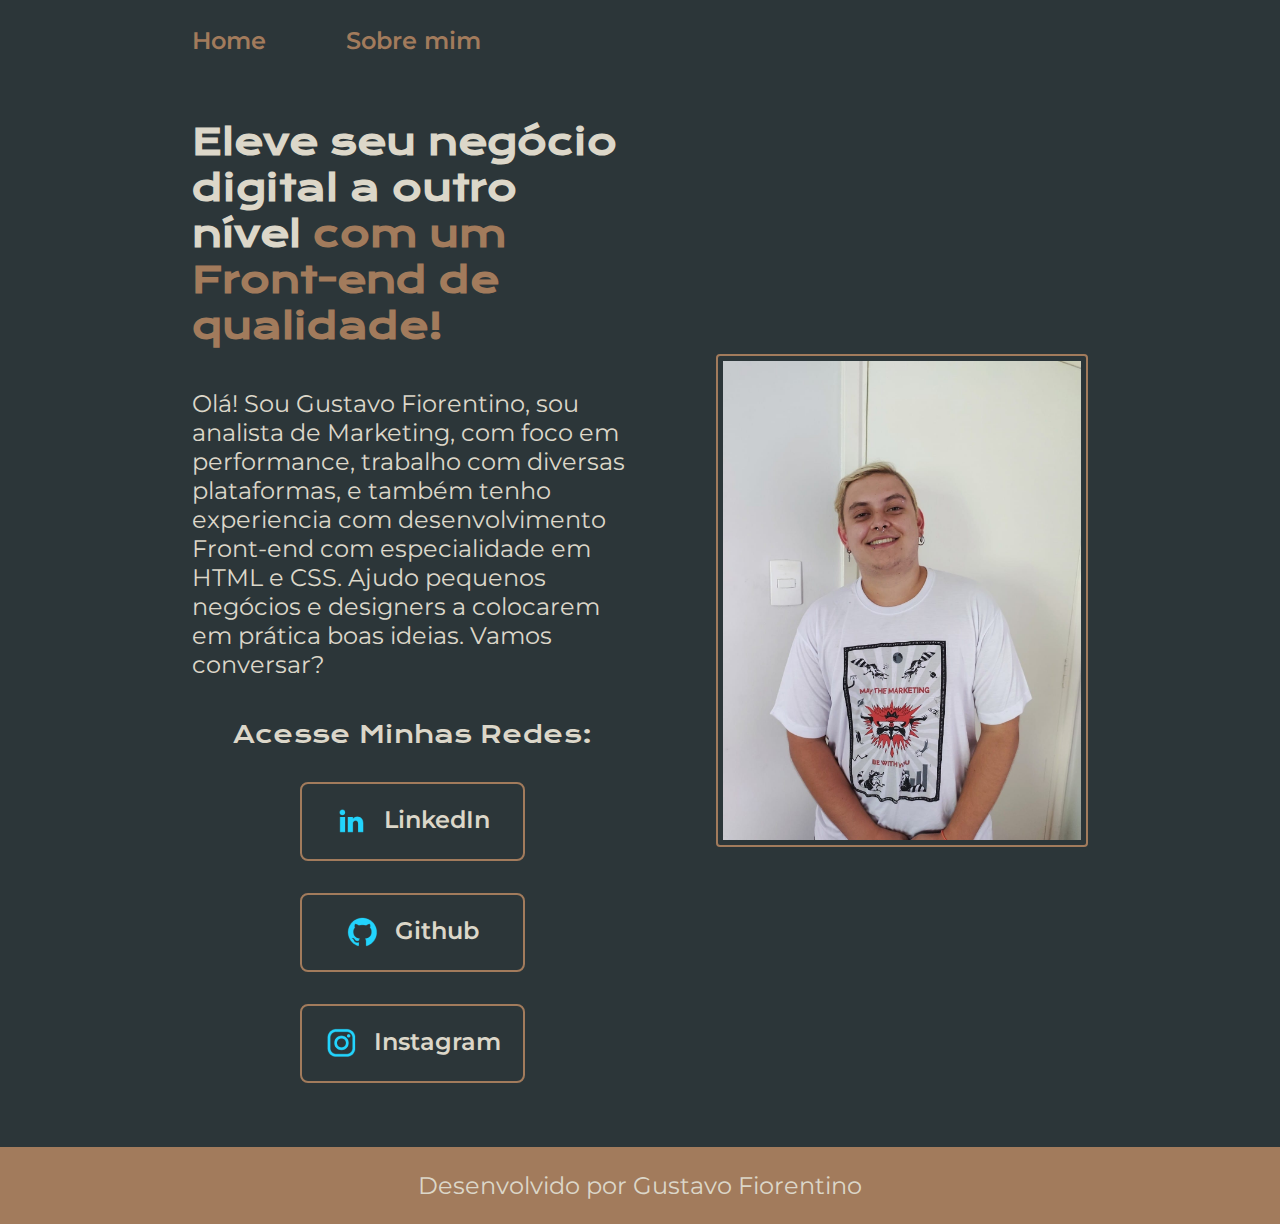
<file: index.html>
<!DOCTYPE html>
<html lang="pt-br">
<head>
    <meta charset="UTF-8">
    <meta http-equiv="X-UA-Compatible" content="IE=edge">
    <meta name="viewport" content="width=device-width, initial-scale=1.0">
    <title>Portfolio</title>
    <link rel = "stylesheet" href="./styles/style.css">
</head>
<body>
    <header class = "cabecalho">
        <nav class = "cabecalho__menu">
            <a class="cabecalho__menu__link" href="index.html">Home</a>
            <a class="cabecalho__menu__link" href="about.html">Sobre mim</a>
        </nav>
    </header>
    <main class="apresentacao">
            <section class="apresentacao__conteudo">
                <h1 class = "apresentacao__conteudo__titulo">Eleve seu negócio digital a outro nível <strong class="titulo-destaque">com um Front-end de qualidade!</strong></h1>
                <p class="apresentacao__conteudo__texto">Olá! Sou Gustavo Fiorentino, sou analista de Marketing, com foco em performance, trabalho com diversas plataformas, e também tenho experiencia com desenvolvimento Front-end com especialidade em HTML e CSS. Ajudo pequenos negócios e designers a colocarem em prática boas ideias. Vamos conversar?</p>
                <div class =  "apresentacao__links">
                    <h2 class = "apresentacao__links__subtitulo">Acesse Minhas Redes:</h2>
                    <a class = "apresentacao__links__navegacao" href = "https://www.linkedin.com/in/gustavo-moreira-mkt/">
                    <img src="./assets/linkedin.png">
                        LinkedIn
                    </a>
                    <a class = "apresentacao__links__navegacao"href = "https://github.com/Gustavo210799">
                    <img src="./assets/github.png">
                        Github
                    </a>
                    <a class = "apresentacao__links__navegacao"href = "https://www.instagram.com/">
                        <img src="./assets/instagram.png">
                            Instagram
                        </a>
                </div>
           </section>
        <img class = "apresentacao__foto" src = "./assets/Foto.png" alt="Foto Gustavo">
    </main>
    <footer class="rodape">
        <p>Desenvolvido por Gustavo Fiorentino</p>
    </footer>
</body>
</html>
</file>
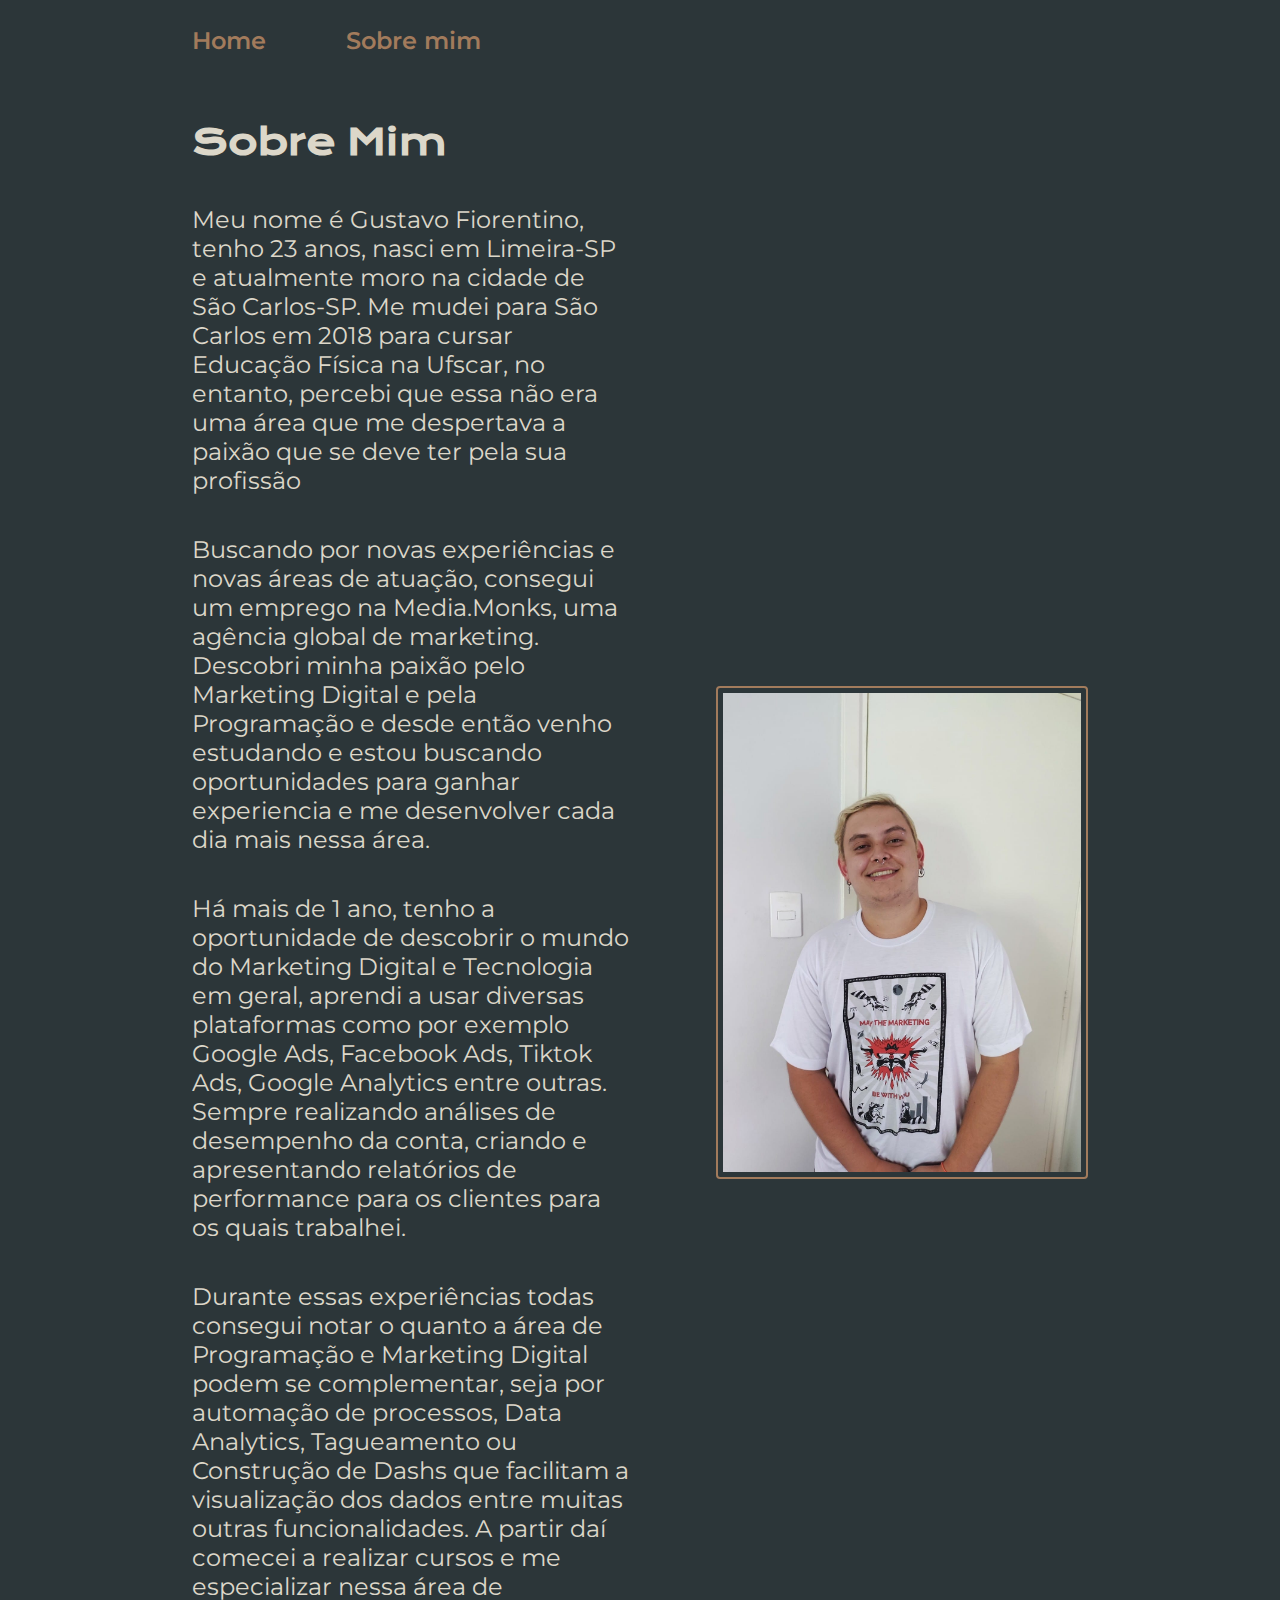
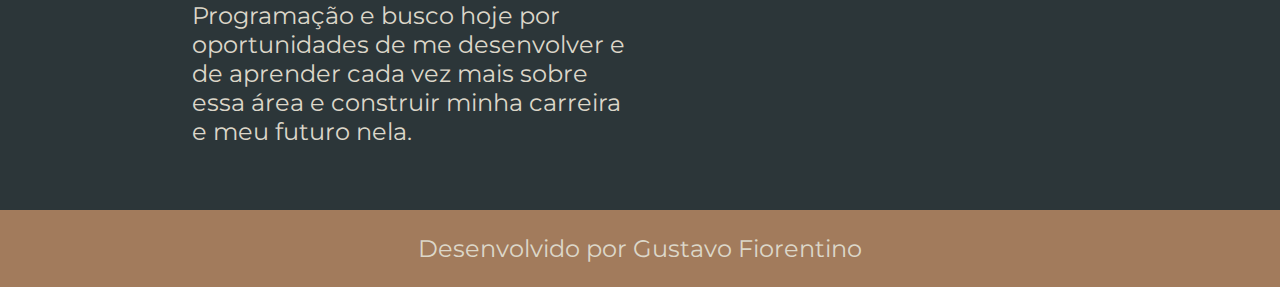
<file: about.html>
<!DOCTYPE html>
<html lang="en">
<head>
    <meta charset="UTF-8">
    <meta http-equiv="X-UA-Compatible" content="IE=edge">
    <meta name="viewport" content="width=device-width, initial-scale=1.0">
    <title>Sobre Mim</title>
    <link rel="stylesheet" href="./styles/style.css">
</head>
<body>
    <header class = "cabecalho">
        <nav class = "cabecalho__menu">
            <a class="cabecalho__menu__link" href="index.html">Home</a>
            <a class="cabecalho__menu__link" href="about.html">Sobre mim</a>
        </nav>
    </header>
    <main class="apresentacao">
        <section class="apresentacao__conteudo">
            <h1 class="apresentacao__conteudo__titulo">Sobre Mim</h1>
            <p class="apresentacao__conteudo__texto">Meu nome é Gustavo Fiorentino, tenho 23 anos, nasci em Limeira-SP e atualmente moro na cidade de São Carlos-SP.  Me mudei para São Carlos em 2018 para cursar Educação Física na Ufscar, no entanto, percebi que essa não era uma área que me despertava a paixão que se deve ter pela sua profissão</p>
            <p class="apresentacao__conteudo__texto"> Buscando por novas experiências e novas áreas de atuação, consegui um emprego na Media.Monks, uma agência global de marketing.
                Descobri minha paixão pelo Marketing Digital e pela Programação e desde então venho estudando e estou buscando oportunidades para ganhar experiencia e me desenvolver cada dia mais nessa área.</p>
            <p class="apresentacao__conteudo__texto">Há mais de 1 ano, tenho a oportunidade de descobrir o mundo do Marketing Digital e Tecnologia em geral, aprendi a usar diversas plataformas como por exemplo Google Ads, Facebook Ads, Tiktok Ads, Google Analytics entre outras. Sempre realizando análises de desempenho da conta, criando e apresentando relatórios de performance para os clientes para os quais trabalhei.</p>
            <p class="apresentacao__conteudo__texto">Durante essas experiências todas consegui notar o quanto a  área de Programação e Marketing Digital podem se complementar, seja por automação de processos, Data Analytics, Tagueamento ou Construção de Dashs que facilitam a visualização dos dados entre muitas outras funcionalidades. A partir daí comecei a realizar cursos e 
             me especializar nessa área de Programação e busco hoje por oportunidades de me desenvolver e de aprender cada vez mais sobre essa área e construir minha carreira e meu futuro nela.</p>
        </section>
        <img class = "apresentacao__foto" src = "./assets/Foto.png" alt="Foto Gustavo"></imgclass>
    </main>
    <footer class="rodape">
        <p>Desenvolvido por Gustavo Fiorentino</p>
    </footer>
</body>
</html>
</file>
<file: styles/style.css>
@import url('https://fonts.googleapis.com/css2?family=Krona+One&family=Montserrat:wght@400;600&display=swap');@import url('https://fonts.googleapis.com/css2?family=Krona+One&family=Montserrat&display=swap');

:root {
  --cor-primaria: #2C3639;
  --cor-secundaria : #DCD7C9;
  --cor-terciaria : #A27B5C;
  --cor-hover: #3F4E4F;

  --fonte-primaria: 'Krona One', sans-serif;
  --fonte-secundaria:'Montserrat', sans-serif;
}

*{
    margin: 0;
    padding: 0;
}

body{
    box-sizing: border-box;
    background-color: var( --cor-primaria);
    color:var(--cor-secundaria);
}

.cabecalho{
  padding: 2% 0% 0% 15%;
}

.cabecalho__menu{
  display: flex;
  gap: 80px;
}

.cabecalho__menu__link{
  text-decoration: none;
  font-family: var(--fonte-secundaria);
  font-size: 1.5rem;
  font-weight: 600;
  color: var(--cor-terciaria);
}

.apresentacao{
    padding: 5% 15%;
    display:flex;
    align-items:Center;
    justify-content: space-between;
    gap: 82px;
}

.apresentacao__conteudo{
    width:50%;
    display: flex;
    flex-direction: column;
    gap: 40px;
  }

  .apresentacao__conteudo__titulo{
    font-size: 2.25rem;
    font-family:  var(--fonte-primaria);
  }

  .titulo-destaque{
    color: var(--cor-terciaria)
}

  .apresentacao__conteudo__texto{
    font-size: 1.5rem;
    font-family: var(--fonte-secundaria);
  }

  .apresentacao__links{
    display : flex;
    flex-direction: column;
    justify-content: space-between;
    align-items: center;
    gap: 32px;
  }
  
  .apresentacao__links__subtitulo{
    font-family: var(--fonte-primaria);
    font-weight: 400;
  }

  .apresentacao__links__navegacao{
    display: flex;
    justify-content: center;
    gap: 16px;
    border: 2px solid var(--cor-terciaria);
    width: 50%;
    text-align: center;
    border-radius: 8px;
    font-size: 1.5rem;
    font-weight: 600;
    padding:  21.5px 0;
    text-decoration: none;
    color: var(--cor-secundaria);
    font-family: var(--fonte-secundaria);
  }

  .apresentacao__links__link:hover{
    background-color: var(--cor-hover);
  }

  .apresentacao__foto {
    display: flex;
    align-items:center;
    border: 2px solid var(--cor-terciaria);
    border-radius: 4px;
    padding: 5px;
    width: 40%;
  }

  .rodape{
    padding: 24px;
    color: var(--cor-secundaria);
    background-color: var(--cor-terciaria);
    text-align: center;
    font-family: var(--fonte-secundaria);
    font-size: 1.5rem;
  }

  @media(max-width:1200px){
    .cabecalho{
      padding: 10%;
    }
    .cabecalho__menu{
      justify-content: center;
    }
    .apresentacao{
      flex-direction: column-reverse;
      padding: 5% 5%;
    }
    .apresentacao__conteudo{
      width: auto;
    }
}
</file>
